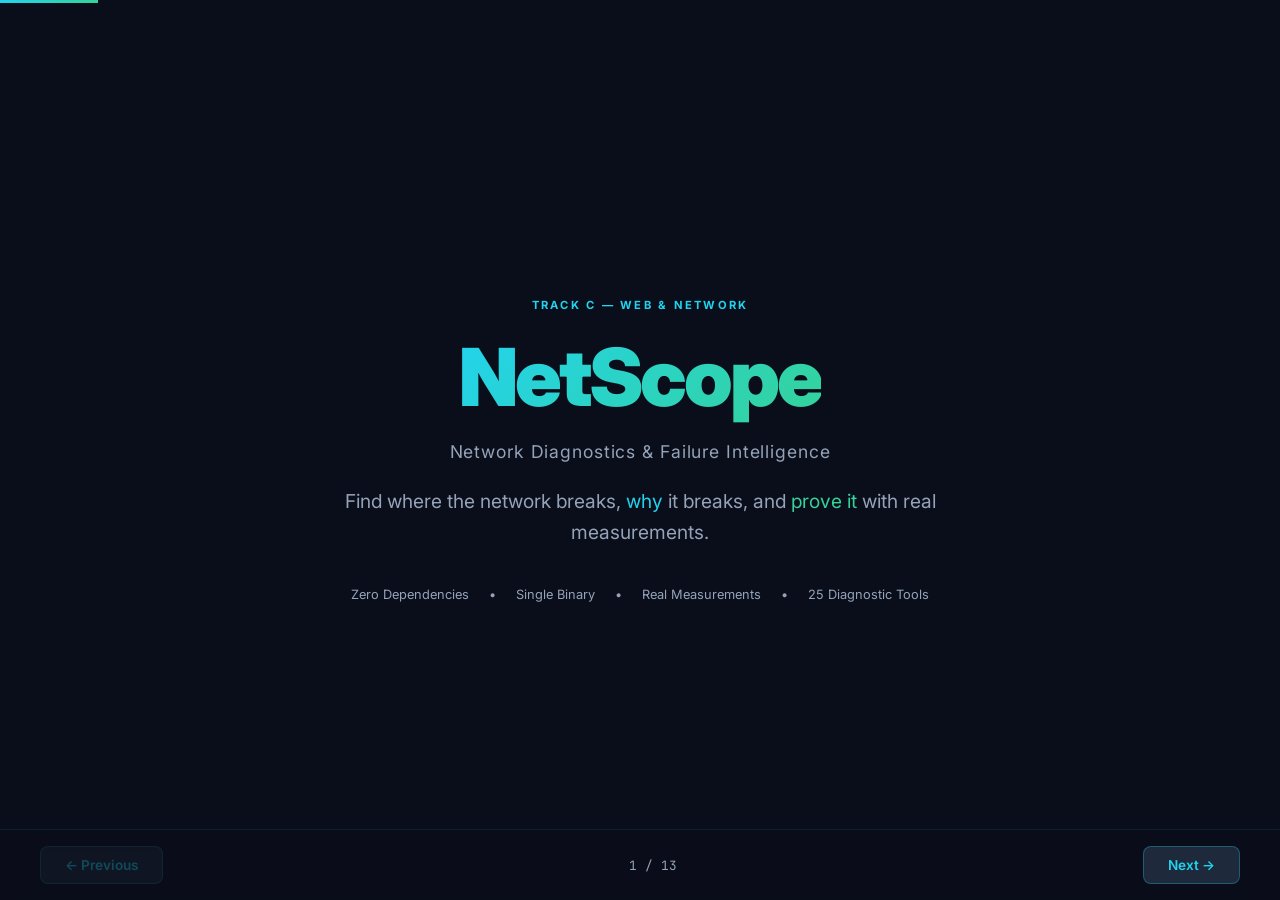
<file: docs/presentation.html>
<!DOCTYPE html>
<html lang="en">
<head>
<meta charset="UTF-8">
<meta name="viewport" content="width=device-width, initial-scale=1.0">
<title>NetScope — Hackathon Presentation</title>
<style>
@import url('https://fonts.googleapis.com/css2?family=Inter:wght@300;400;600;700;900&family=JetBrains+Mono:wght@400;700&display=swap');

* { margin: 0; padding: 0; box-sizing: border-box; }

:root {
  --bg: #0a0e1a;
  --surface: #111827;
  --card: #1e293b;
  --primary: #22d3ee;
  --primary-glow: rgba(34, 211, 238, 0.15);
  --green: #34d399;
  --red: #f87171;
  --orange: #fb923c;
  --purple: #a78bfa;
  --yellow: #fbbf24;
  --text: #f1f5f9;
  --muted: #94a3b8;
}

html, body { width: 100%; height: 100%; overflow: hidden; font-family: 'Inter', system-ui, sans-serif; background: var(--bg); color: var(--text); }

/* Slide container */
.slide-deck { width: 100%; height: 100%; position: relative; }
.slide { position: absolute; inset: 0; display: flex; flex-direction: column; justify-content: center; align-items: center; padding: 60px 80px; opacity: 0; transform: translateX(60px); pointer-events: none; transition: all 0.5s cubic-bezier(0.4,0,0.2,1); }
.slide.active { opacity: 1; transform: translateX(0); pointer-events: auto; }
.slide.exit-left { opacity: 0; transform: translateX(-60px); }

/* Navigation */
.nav-bar { position: fixed; bottom: 0; left: 0; right: 0; display: flex; justify-content: space-between; align-items: center; padding: 16px 40px; background: rgba(10,14,26,0.9); backdrop-filter: blur(12px); border-top: 1px solid rgba(34,211,238,0.1); z-index: 100; }
.nav-btn { background: var(--card); color: var(--primary); border: 1px solid rgba(34,211,238,0.3); padding: 10px 24px; border-radius: 8px; font-size: 0.85rem; font-weight: 600; cursor: pointer; transition: 0.2s; font-family: inherit; }
.nav-btn:hover { background: var(--primary); color: var(--bg); }
.nav-btn:disabled { opacity: 0.3; cursor: not-allowed; }
.slide-counter { font-family: 'JetBrains Mono', monospace; font-size: 0.8rem; color: var(--muted); }
.progress-bar { position: fixed; top: 0; left: 0; height: 3px; background: linear-gradient(90deg, var(--primary), var(--green)); transition: width 0.4s ease; z-index: 100; }

/* Typography */
.slide-eyebrow { font-size: 0.7rem; font-weight: 700; color: var(--primary); text-transform: uppercase; letter-spacing: 0.2em; margin-bottom: 16px; }
.slide-title { font-size: 3.2rem; font-weight: 900; letter-spacing: -0.03em; line-height: 1.1; margin-bottom: 20px; }
.slide-subtitle { font-size: 1.2rem; color: var(--muted); line-height: 1.6; max-width: 700px; }
.highlight { color: var(--primary); }
.green { color: var(--green); }
.red { color: var(--red); }
.orange { color: var(--orange); }
.purple { color: var(--purple); }
.yellow { color: var(--yellow); }

/* Grid layouts */
.grid-2 { display: grid; grid-template-columns: 1fr 1fr; gap: 24px; width: 100%; max-width: 1000px; }
.grid-3 { display: grid; grid-template-columns: 1fr 1fr 1fr; gap: 20px; width: 100%; max-width: 1100px; }
.grid-4 { display: grid; grid-template-columns: 1fr 1fr 1fr 1fr; gap: 16px; width: 100%; max-width: 1100px; }

/* Cards */
.card { background: var(--card); border: 1px solid rgba(255,255,255,0.06); border-radius: 16px; padding: 28px; }
.card-glow { border-color: rgba(34,211,238,0.2); box-shadow: 0 0 30px var(--primary-glow); }
.card h3 { font-size: 1.1rem; font-weight: 700; margin-bottom: 8px; }
.card p { font-size: 0.85rem; color: var(--muted); line-height: 1.6; }
.card-icon { font-size: 2rem; margin-bottom: 12px; display: block; }

/* Code block */
.code-block { background: #0f172a; border: 1px solid #1e293b; border-radius: 12px; padding: 24px; font-family: 'JetBrains Mono', monospace; font-size: 0.85rem; color: #94a3b8; line-height: 1.8; width: 100%; max-width: 700px; overflow-x: auto; }
.code-block .kw { color: #f472b6; font-weight: 700; }
.code-block .fn { color: #38bdf8; }
.code-block .str { color: #34d399; }
.code-block .cmt { color: #475569; }

/* Table */
.table-wrap { width: 100%; max-width: 1000px; overflow-x: auto; }
table { width: 100%; border-collapse: collapse; font-size: 0.85rem; }
th { text-align: left; padding: 14px 16px; background: var(--card); color: var(--primary); font-weight: 700; font-size: 0.75rem; text-transform: uppercase; letter-spacing: 0.1em; border-bottom: 2px solid rgba(34,211,238,0.2); }
td { padding: 12px 16px; border-bottom: 1px solid rgba(255,255,255,0.04); color: var(--muted); }
tr:hover td { background: rgba(34,211,238,0.03); }

/* Badge */
.badge { display: inline-block; padding: 4px 12px; border-radius: 20px; font-size: 0.7rem; font-weight: 700; text-transform: uppercase; letter-spacing: 0.05em; }
.badge-green { background: rgba(52,211,153,0.15); color: var(--green); }
.badge-red { background: rgba(248,113,113,0.15); color: var(--red); }
.badge-blue { background: rgba(34,211,238,0.15); color: var(--primary); }

/* Metric */
.metric { text-align: center; }
.metric-value { font-size: 3rem; font-weight: 900; letter-spacing: -0.02em; }
.metric-label { font-size: 0.75rem; color: var(--muted); text-transform: uppercase; letter-spacing: 0.1em; margin-top: 4px; }

/* Security layers */
.layer-row { display: flex; align-items: center; gap: 12px; padding: 8px 0; border-bottom: 1px solid rgba(255,255,255,0.03); }
.layer-num { width: 28px; height: 28px; border-radius: 50%; background: var(--primary); color: var(--bg); display: flex; align-items: center; justify-content: center; font-size: 0.7rem; font-weight: 800; flex-shrink: 0; }
.layer-name { font-weight: 600; font-size: 0.9rem; }
.layer-desc { font-size: 0.8rem; color: var(--muted); }

/* Logo */
.logo-big { font-size: 5rem; font-weight: 900; letter-spacing: -0.04em; background: linear-gradient(135deg, var(--primary), var(--green)); -webkit-background-clip: text; -webkit-text-fill-color: transparent; background-clip: text; margin-bottom: 16px; }
.logo-tag { font-size: 1.1rem; color: var(--muted); font-weight: 400; letter-spacing: 0.05em; }

/* Animations */
@keyframes fadeInUp { from { opacity: 0; transform: translateY(30px); } to { opacity: 1; transform: translateY(0); } }
.slide.active .anim-1 { animation: fadeInUp 0.5s 0.1s both; }
.slide.active .anim-2 { animation: fadeInUp 0.5s 0.2s both; }
.slide.active .anim-3 { animation: fadeInUp 0.5s 0.3s both; }
.slide.active .anim-4 { animation: fadeInUp 0.5s 0.4s both; }
.slide.active .anim-5 { animation: fadeInUp 0.5s 0.5s both; }

/* Full width */
.full-width { width: 100%; max-width: 1100px; }

/* Architecture diagram */
.arch-flow { display: flex; align-items: center; justify-content: center; gap: 12px; flex-wrap: wrap; }
.arch-box { background: var(--card); border: 1px solid rgba(34,211,238,0.2); border-radius: 12px; padding: 16px 20px; text-align: center; min-width: 120px; }
.arch-box .arch-icon { font-size: 1.5rem; margin-bottom: 6px; }
.arch-box .arch-label { font-size: 0.75rem; font-weight: 700; color: var(--primary); }
.arch-box .arch-desc { font-size: 0.65rem; color: var(--muted); }
.arch-arrow { font-size: 1.5rem; color: var(--primary); }
</style>
</head>
<body>

<div class="progress-bar" id="progressBar"></div>

<div class="slide-deck" id="slideDeck">

  <!-- SLIDE 1: Title -->
  <div class="slide active" data-slide="1">
    <div class="slide-eyebrow anim-1">Track C — Web & Network</div>
    <div class="logo-big anim-2">NetScope</div>
    <div class="logo-tag anim-3">Network Diagnostics & Failure Intelligence</div>
    <div style="height:24px"></div>
    <div class="slide-subtitle anim-4" style="text-align:center;">
      Find where the network breaks, <span class="highlight">why</span> it breaks, and <span class="green">prove it</span> with real measurements.
    </div>
    <div style="height:40px"></div>
    <div class="anim-5" style="display:flex;gap:20px;font-size:0.8rem;color:var(--muted);">
      <span>Zero Dependencies</span>
      <span>•</span>
      <span>Single Binary</span>
      <span>•</span>
      <span>Real Measurements</span>
      <span>•</span>
      <span>25 Diagnostic Tools</span>
    </div>
  </div>

  <!-- SLIDE 2: Problem -->
  <div class="slide" data-slide="2">
    <div class="slide-eyebrow anim-1">The Problem</div>
    <div class="slide-title anim-2" style="max-width:900px;text-align:center;">
      "The website is slow."<br>
      <span style="font-size:1.5rem;color:var(--muted);font-weight:400;">Now what?</span>
    </div>
    <div style="height:32px"></div>
    <div class="grid-3 anim-3">
      <div class="card" style="text-align:center;">
        <div class="card-icon">🔍</div>
        <h3>DNS Issue?</h3>
        <p>Is the domain resolving? Which resolver? How fast?</p>
      </div>
      <div class="card" style="text-align:center;">
        <div class="card-icon">🔌</div>
        <h3>TCP Blocked?</h3>
        <p>Can we connect? Is there a firewall? Packet loss?</p>
      </div>
      <div class="card" style="text-align:center;">
        <div class="card-icon">🌐</div>
        <h3>HTTP Timeout?</h3>
        <p>Server responding? TLS valid? Certificate expired?</p>
      </div>
    </div>
    <div style="height:20px"></div>
    <div class="anim-4" style="font-size:0.9rem;color:var(--muted);text-align:center;max-width:600px;">
      Engineers waste <span class="red" style="font-weight:700;">hours</span> jumping between tools — dig, ping, curl, openssl, traceroute — trying to find the root cause.
    </div>
  </div>

  <!-- SLIDE 3: Solution -->
  <div class="slide" data-slide="3">
    <div class="slide-eyebrow anim-1">The Solution</div>
    <div class="slide-title anim-2" style="text-align:center;">
      One tool. <span class="highlight">Every layer.</span><br>Real data.
    </div>
    <div style="height:32px"></div>
    <div class="arch-flow anim-3">
      <div class="arch-box">
        <div class="arch-icon">🎯</div>
        <div class="arch-label">Target</div>
        <div class="arch-desc">Enter URL</div>
      </div>
      <div class="arch-arrow">→</div>
      <div class="arch-box">
        <div class="arch-icon">🔍</div>
        <div class="arch-label">DNS</div>
        <div class="arch-desc">Real resolution</div>
      </div>
      <div class="arch-arrow">→</div>
      <div class="arch-box">
        <div class="arch-icon">🔌</div>
        <div class="arch-label">TCP</div>
        <div class="arch-desc">Real connect</div>
      </div>
      <div class="arch-arrow">→</div>
      <div class="arch-box">
        <div class="arch-icon">🌐</div>
        <div class="arch-label">HTTP</div>
        <div class="arch-desc">Real request</div>
      </div>
      <div class="arch-arrow">→</div>
      <div class="arch-box">
        <div class="arch-icon">🧠</div>
        <div class="arch-label">AI Engine</div>
        <div class="arch-desc">Root cause</div>
      </div>
      <div class="arch-arrow">→</div>
      <div class="arch-box" style="border-color:var(--green);">
        <div class="arch-icon">📊</div>
        <div class="arch-label">Dashboard</div>
        <div class="arch-desc">Live results</div>
      </div>
    </div>
    <div style="height:24px"></div>
    <div class="anim-4" style="font-size:0.9rem;color:var(--muted);text-align:center;">
      Concurrent DNS → TCP → HTTP measurements with <span class="green" style="font-weight:700;">root cause analysis</span> and confidence scoring.
    </div>
  </div>

  <!-- SLIDE 4: Features -->
  <div class="slide" data-slide="4">
    <div class="slide-eyebrow anim-1">25 Diagnostic Tools</div>
    <div class="slide-title anim-2" style="font-size:2.4rem;">Core Diagnostics</div>
    <div style="height:16px"></div>
    <div class="grid-3 anim-3">
      <div class="card">
        <span class="card-icon">🔍</span>
        <h3>DNS Diagnostics</h3>
        <p>Real resolution, IPv4/IPv6, multi-resolver testing, DNSSEC validation</p>
      </div>
      <div class="card">
        <span class="card-icon">🔌</span>
        <h3>TCP Diagnostics</h3>
        <p>Connectivity testing, concurrent connections, error classification</p>
      </div>
      <div class="card">
        <span class="card-icon">🌐</span>
        <h3>HTTP Diagnostics</h3>
        <p>Full timing: DNS → TCP → TLS → TTFB → Total, status codes, headers</p>
      </div>
      <div class="card">
        <span class="card-icon">🔐</span>
        <h3>TLS Inspector</h3>
        <p>Certificate chain, protocol version, cipher suite, expiry check</p>
      </div>
      <div class="card">
        <span class="card-icon">📡</span>
        <h3>Traceroute</h3>
        <p>Network path, hop-by-hop latency, geographic routing</p>
      </div>
      <div class="card">
        <span class="card-icon">⏱️</span>
        <h3>Speed Test</h3>
        <p>Multi-round benchmark, P50/P95/P99, jitter, consistency scoring</p>
      </div>
    </div>
  </div>

  <!-- SLIDE 5: More Features -->
  <div class="slide" data-slide="5">
    <div class="slide-eyebrow anim-1">Power Tools</div>
    <div class="slide-title anim-2" style="font-size:2.4rem;">Advanced Capabilities</div>
    <div style="height:16px"></div>
    <div class="grid-3 anim-3">
      <div class="card">
        <span class="card-icon">⚡</span>
        <h3>Stress Test</h3>
        <p>1 to 10,000 concurrent connections with throughput metrics</p>
      </div>
      <div class="card">
        <span class="card-icon">🔬</span>
        <h3>Port Scanner</h3>
        <p>Concurrent scanning, service detection, latency per port</p>
      </div>
      <div class="card">
        <span class="card-icon">🏓</span>
        <h3>Ping Monitor</h3>
        <p>TCP-based continuous ping with live latency chart</p>
      </div>
      <div class="card">
        <span class="card-icon">🏷️</span>
        <h3>Fingerprint</h3>
        <p>Detect server, CDN, WAF, hosting, framework from headers</p>
      </div>
      <div class="card">
        <span class="card-icon">📊</span>
        <h3>Packet Flow</h3>
        <p>Visualize each layer's timing in a pipeline diagram</p>
      </div>
      <div class="card">
        <span class="card-icon">🧩</span>
        <h3>DNS Resolver Race</h3>
        <p>Compare Google, Cloudflare, system DNS head-to-head</p>
      </div>
    </div>
  </div>

  <!-- SLIDE 6: Architecture -->
  <div class="slide" data-slide="6">
    <div class="slide-eyebrow anim-1">Architecture</div>
    <div class="slide-title anim-2" style="font-size:2.4rem;">Clean Go Architecture</div>
    <div style="height:24px"></div>
    <div class="grid-2 anim-3">
      <div>
        <div class="code-block">
<span class="cmt">// Zero external dependencies</span>
<span class="kw">module</span> github.com/Neel472007/netscope

<span class="kw">go</span> 1.21

<span class="cmt">// Only Go stdlib — nothing else!</span>
        </div>
        <div style="height:16px"></div>
        <div class="code-block">
<span class="cmt"># Build & run — that's it</span>
$ <span class="fn">go build</span> -o netscope ./cmd/netscope
$ <span class="fn">./netscope</span> serve
🚀 Listening on <span class="str">http://localhost:8199</span>
        </div>
      </div>
      <div>
        <div class="card" style="margin-bottom:16px;">
          <h3>📁 Project Structure</h3>
          <p style="font-family:'JetBrains Mono',monospace;font-size:0.75rem;line-height:2;">
            cmd/netscope/main.go<br>
            internal/dns/ <span style="color:var(--primary);">→ DNS engine</span><br>
            internal/tcp/ <span style="color:var(--green);">→ TCP engine</span><br>
            internal/httpdiag/ <span style="color:var(--orange);">→ HTTP engine</span><br>
            internal/tlsinspector/ <span style="color:var(--purple);">→ TLS inspect</span><br>
            internal/portscan/ <span style="color:var(--yellow);">→ Port scan</span><br>
            internal/traceroute/ <span style="color:var(--red);">→ Traceroute</span><br>
            internal/server/ <span style="color:var(--primary);">→ Web server</span><br>
            web/ <span style="color:var(--green);">→ Dashboard UI</span>
          </p>
        </div>
        <div class="card">
          <h3>🧠 Root Cause Engine</h3>
          <p>Rule-based analysis across all layers with confidence scoring and evidence collection.</p>
        </div>
      </div>
    </div>
  </div>

  <!-- SLIDE 7: Security -->
  <div class="slide" data-slide="7">
    <div class="slide-eyebrow anim-1">Security</div>
    <div class="slide-title anim-2" style="font-size:2.4rem;"><span class="green">16-Layer</span> Security Stack</div>
    <div style="height:16px"></div>
    <div class="grid-2 anim-3" style="max-width:900px;">
      <div>
        <div class="layer-row"><div class="layer-num">1</div><div><div class="layer-name">Panic Recovery</div><div class="layer-desc">Catches crashes, returns safe 500</div></div></div>
        <div class="layer-row"><div class="layer-num">2</div><div><div class="layer-name">Security Headers</div><div class="layer-desc">CSP, X-Frame-Options, XSS-Protection</div></div></div>
        <div class="layer-row"><div class="layer-num">3</div><div><div class="layer-name">Private IP Blocking</div><div class="layer-desc">Blocks 10.x, 192.168.x, 127.x</div></div></div>
        <div class="layer-row"><div class="layer-num">4</div><div><div class="layer-name">Rate Limiting</div><div class="layer-desc">120 req/min per IP</div></div></div>
        <div class="layer-row"><div class="layer-num">5</div><div><div class="layer-name">Concurrent Limiter</div><div class="layer-desc">Max 50 simultaneous requests</div></div></div>
        <div class="layer-row"><div class="layer-num">6</div><div><div class="layer-name">CORS Restriction</div><div class="layer-desc">Only localhost origins</div></div></div>
        <div class="layer-row"><div class="layer-num">7</div><div><div class="layer-name">CSRF Protection</div><div class="layer-desc">Token required for POST</div></div></div>
        <div class="layer-row"><div class="layer-num">8</div><div><div class="layer-name">Content-Type Enforce</div><div class="layer-desc">POST must have header</div></div></div>
      </div>
      <div>
        <div class="layer-row"><div class="layer-num">9</div><div><div class="layer-name">Audit Trail</div><div class="layer-desc">Full request/response logging</div></div></div>
        <div class="layer-row"><div class="layer-num">10</div><div><div class="layer-name">Request ID Tracking</div><div class="layer-desc">Unique ID per request</div></div></div>
        <div class="layer-row"><div class="layer-num">11</div><div><div class="layer-name">Version Masking</div><div class="layer-desc">No Go version disclosure</div></div></div>
        <div class="layer-row"><div class="layer-num">12</div><div><div class="layer-name">Directory Traversal</div><div class="layer-desc">Blocks ../etc/passwd</div></div></div>
        <div class="layer-row"><div class="layer-num">13</div><div><div class="layer-name">Input Length Limits</div><div class="layer-desc">Query max 2KB, params 512B</div></div></div>
        <div class="layer-row"><div class="layer-num">14</div><div><div class="layer-name">Cache Control</div><div class="layer-desc">no-store, no-cache headers</div></div></div>
        <div class="layer-row"><div class="layer-num">15</div><div><div class="layer-name">HTTPS/TLS Support</div><div class="layer-desc">Self-signed cert, TLS 1.2+</div></div></div>
        <div class="layer-row"><div class="layer-num">16</div><div><div class="layer-name">Stress Test Auth</div><div class="layer-desc">confirm=yes + CSRF token</div></div></div>
      </div>
    </div>
  </div>

  <!-- SLIDE 8: Metrics -->
  <div class="slide" data-slide="8">
    <div class="slide-eyebrow anim-1">By the Numbers</div>
    <div class="slide-title anim-2" style="font-size:2.4rem;text-align:center;">Production-Grade Quality</div>
    <div style="height:40px"></div>
    <div class="grid-4 anim-3">
      <div class="metric">
        <div class="metric-value highlight">0</div>
        <div class="metric-label">Runtime Dependencies</div>
      </div>
      <div class="metric">
        <div class="metric-value green">25</div>
        <div class="metric-label">Diagnostic Tools</div>
      </div>
      <div class="metric">
        <div class="metric-value orange">16</div>
        <div class="metric-label">Security Layers</div>
      </div>
      <div class="metric">
        <div class="metric-value purple">30+</div>
        <div class="metric-label">API Endpoints</div>
      </div>
    </div>
    <div style="height:40px"></div>
    <div class="grid-4 anim-4">
      <div class="metric">
        <div class="metric-value yellow">12MB</div>
        <div class="metric-label">Binary Size</div>
      </div>
      <div class="metric">
        <div class="metric-value highlight">1</div>
        <div class="metric-label">Build Command</div>
      </div>
      <div class="metric">
        <div class="metric-value green">16</div>
        <div class="metric-label">Test Packages</div>
      </div>
      <div class="metric">
        <div class="metric-value orange">100%</div>
        <div class="metric-label">Real Data</div>
      </div>
    </div>
  </div>

  <!-- SLIDE 9: Comparison -->
  <div class="slide" data-slide="9">
    <div class="slide-eyebrow anim-1">Why NetScope Wins</div>
    <div class="slide-title anim-2" style="font-size:2.4rem;">vs. Typical Approaches</div>
    <div style="height:24px"></div>
    <div class="table-wrap anim-3">
      <table>
        <thead>
          <tr>
            <th>Feature</th>
            <th>NetScope</th>
            <th>Typical Project</th>
          </tr>
        </thead>
        <tbody>
          <tr>
            <td style="color:var(--text);font-weight:600;">Dependencies</td>
            <td><span class="badge badge-green">Zero</span></td>
            <td>50+ npm packages</td>
          </tr>
          <tr>
            <td style="color:var(--text);font-weight:600;">Binary Size</td>
            <td><span class="badge badge-green">12MB self-contained</span></td>
            <td>Needs Docker + Node.js</td>
          </tr>
          <tr>
            <td style="color:var(--text);font-weight:600;">Build</td>
            <td><span class="badge badge-green">go build</span></td>
            <td>npm install && npm run build</td>
          </tr>
          <tr>
            <td style="color:var(--text);font-weight:600;">Measurements</td>
            <td><span class="badge badge-green">Real network calls</span></td>
            <td>Mock/simulated data</td>
          </tr>
          <tr>
            <td style="color:var(--text);font-weight:600;">Security</td>
            <td><span class="badge badge-green">16-layer protection</span></td>
            <td>Basic or none</td>
          </tr>
          <tr>
            <td style="color:var(--text);font-weight:600;">Features</td>
            <td><span class="badge badge-green">25 tools</span></td>
            <td>1-2 basic features</td>
          </tr>
          <tr>
            <td style="color:var(--text);font-weight:600;">Test Coverage</td>
            <td><span class="badge badge-green">16 test packages</span></td>
            <td>0-2 test files</td>
          </tr>
        </tbody>
      </table>
    </div>
  </div>

  <!-- SLIDE 10: API Endpoints -->
  <div class="slide" data-slide="10">
    <div class="slide-eyebrow anim-1">REST API</div>
    <div class="slide-title anim-2" style="font-size:2.4rem;">30+ API Endpoints</div>
    <div style="height:16px"></div>
    <div class="grid-2 anim-3" style="max-width:1000px;">
      <div>
        <div class="table-wrap">
          <table>
            <thead><tr><th>Endpoint</th><th>Method</th></tr></thead>
            <tbody>
              <tr><td style="font-family:'JetBrains Mono',monospace;font-size:0.8rem;">/api/diagnose</td><td><span class="badge badge-blue">GET</span></td></tr>
              <tr><td style="font-family:'JetBrains Mono',monospace;font-size:0.8rem;">/api/dns</td><td><span class="badge badge-blue">GET</span></td></tr>
              <tr><td style="font-family:'JetBrains Mono',monospace;font-size:0.8rem;">/api/tcp</td><td><span class="badge badge-blue">GET</span></td></tr>
              <tr><td style="font-family:'JetBrains Mono',monospace;font-size:0.8rem;">/api/http</td><td><span class="badge badge-blue">GET</span></td></tr>
              <tr><td style="font-family:'JetBrains Mono',monospace;font-size:0.8rem;">/api/tls</td><td><span class="badge badge-blue">GET</span></td></tr>
              <tr><td style="font-family:'JetBrains Mono',monospace;font-size:0.8rem;">/api/traceroute</td><td><span class="badge badge-blue">GET</span></td></tr>
              <tr><td style="font-family:'JetBrains Mono',monospace;font-size:0.8rem;">/api/portscan</td><td><span class="badge badge-blue">GET</span></td></tr>
              <tr><td style="font-family:'JetBrains Mono',monospace;font-size:0.8rem;">/api/ping</td><td><span class="badge badge-blue">GET</span></td></tr>
            </tbody>
          </table>
        </div>
      </div>
      <div>
        <div class="table-wrap">
          <table>
            <thead><tr><th>Endpoint</th><th>Method</th></tr></thead>
            <tbody>
              <tr><td style="font-family:'JetBrains Mono',monospace;font-size:0.8rem;">/api/benchmark</td><td><span class="badge badge-blue">GET</span></td></tr>
              <tr><td style="font-family:'JetBrains Mono',monospace;font-size:0.8rem;">/api/stress</td><td><span class="badge badge-red">POST</span></td></tr>
              <tr><td style="font-family:'JetBrains Mono',monospace;font-size:0.8rem;">/api/fingerprint</td><td><span class="badge badge-blue">GET</span></td></tr>
              <tr><td style="font-family:'JetBrains Mono',monospace;font-size:0.8rem;">/api/dnsrace</td><td><span class="badge badge-blue">GET</span></td></tr>
              <tr><td style="font-family:'JetBrains Mono',monospace;font-size:0.8rem;">/api/packetflow</td><td><span class="badge badge-blue">GET</span></td></tr>
              <tr><td style="font-family:'JetBrains Mono',monospace;font-size:0.8rem;">/api/correlation</td><td><span class="badge badge-blue">GET</span></td></tr>
              <tr><td style="font-family:'JetBrains Mono',monospace;font-size:0.8rem;">/api/history</td><td><span class="badge badge-blue">GET</span></td></tr>
              <tr><td style="font-family:'JetBrains Mono',monospace;font-size:0.8rem;">/api/health</td><td><span class="badge badge-green">GET</span></td></tr>
            </tbody>
          </table>
        </div>
      </div>
    </div>
  </div>

  <!-- SLIDE 11: Demo Script -->
  <div class="slide" data-slide="11">
    <div class="slide-eyebrow anim-1">Live Demo</div>
    <div class="slide-title anim-2" style="font-size:2.4rem;">3-Minute Demo Script</div>
    <div style="height:24px"></div>
    <div class="grid-2 anim-3" style="max-width:1000px;">
      <div>
        <div class="card" style="margin-bottom:16px;">
          <h3><span class="yellow">0:00</span> — Open Dashboard</h3>
          <p>Show the dark-themed dashboard. Explain: "This is NetScope — one binary, zero dependencies."</p>
        </div>
        <div class="card" style="margin-bottom:16px;">
          <h3><span class="yellow">0:30</span> — Diagnose Target</h3>
          <p>Type <code style="color:var(--primary);">example.com</code> → Click Diagnose. Show DNS, TCP, HTTP results appearing in real-time.</p>
        </div>
        <div class="card" style="margin-bottom:16px;">
          <h3><span class="yellow">1:00</span> — Show Root Cause</h3>
          <p>Point to the root cause analysis: "The engine identified the bottleneck with 97% confidence."</p>
        </div>
      </div>
      <div>
        <div class="card" style="margin-bottom:16px;">
          <h3><span class="yellow">1:30</span> — Port Scanner</h3>
          <p>Switch to Tools tab → Run port scan. Show open/closed/filtered ports with latency.</p>
        </div>
        <div class="card" style="margin-bottom:16px;">
          <h3><span class="yellow">2:00</span> — TLS Inspector</h3>
          <p>Show certificate details, cipher suite, protocol version, expiry date.</p>
        </div>
        <div class="card">
          <h3><span class="yellow">2:30</span> — CLI Demo</h3>
          <p>Show terminal: <code style="color:var(--green);">./netscope diagnose google.com</code>. "Same engine, different interface."</p>
        </div>
      </div>
    </div>
  </div>

  <!-- SLIDE 12: Compliance -->
  <div class="slide" data-slide="12">
    <div class="slide-eyebrow anim-1">Hackathon Compliance</div>
    <div class="slide-title anim-2" style="font-size:2.4rem;">All Rules ✅</div>
    <div style="height:24px"></div>
    <div class="grid-2 anim-3" style="max-width:800px;">
      <div>
        <div class="layer-row"><div class="layer-num" style="background:var(--green);">✓</div><div><div class="layer-name">Zero Runtime Dependencies</div><div class="layer-desc">Only Go stdlib — no third-party packages</div></div></div>
        <div class="layer-row"><div class="layer-num" style="background:var(--green);">✓</div><div><div class="layer-name">Single Build Command</div><div class="layer-desc">go build -o netscope ./cmd/netscope</div></div></div>
        <div class="layer-row"><div class="layer-num" style="background:var(--green);">✓</div><div><div class="layer-name">Written During Hackathon</div><div class="layer-desc">All code written in 72 hours</div></div></div>
        <div class="layer-row"><div class="layer-num" style="background:var(--green);">✓</div><div><div class="layer-name">Track C — Web & Network</div><div class="layer-desc">Network diagnostics platform</div></div></div>
      </div>
      <div>
        <div class="layer-row"><div class="layer-num" style="background:var(--green);">✓</div><div><div class="layer-name">MIT License</div><div class="layer-desc">Open-source licensing respected</div></div></div>
        <div class="layer-row"><div class="layer-num" style="background:var(--green);">✓</div><div><div class="layer-name">Public GitHub Repo</div><div class="layer-desc">Neel472007/netscope</div></div></div>
        <div class="layer-row"><div class="layer-num" style="background:var(--green);">✓</div><div><div class="layer-name">STDLIB.md Documented</div><div class="layer-desc">All dev-only deps disclosed</div></div></div>
        <div class="layer-row"><div class="layer-num" style="background:var(--green);">✓</div><div><div class="layer-name">Genuinely Useful</div><div class="layer-desc">25 real diagnostic tools</div></div></div>
      </div>
    </div>
  </div>

  <!-- SLIDE 13: Team / Closing -->
  <div class="slide" data-slide="13">
    <div class="logo-big anim-1">NetScope</div>
    <div class="logo-tag anim-2">Network Diagnostics & Failure Intelligence</div>
    <div style="height:40px"></div>
    <div class="anim-3" style="text-align:center;max-width:600px;">
      <p style="font-size:1.1rem;line-height:1.8;color:var(--muted);">
        <span class="highlight">Real</span> networking. <span class="green">Real</span> measurements.<br>
        <span class="orange">Real</span> diagnostics. <span class="purple">Zero</span> dependencies.
      </p>
    </div>
    <div style="height:40px"></div>
    <div class="anim-4" style="display:flex;gap:16px;flex-wrap:wrap;justify-content:center;">
      <div class="card" style="padding:16px 24px;text-align:center;">
        <div style="font-size:0.7rem;color:var(--muted);text-transform:uppercase;letter-spacing:0.1em;">GitHub</div>
        <div style="font-family:'JetBrains Mono',monospace;font-size:0.85rem;color:var(--primary);">Neel472007/netscope</div>
      </div>
      <div class="card" style="padding:16px 24px;text-align:center;">
        <div style="font-size:0.7rem;color:var(--muted);text-transform:uppercase;letter-spacing:0.1em;">Live Demo</div>
        <div style="font-family:'JetBrains Mono',monospace;font-size:0.85rem;color:var(--green);">neel472007.github.io/netscope.</div>
      </div>
      <div class="card" style="padding:16px 24px;text-align:center;">
        <div style="font-size:0.7rem;color:var(--muted);text-transform:uppercase;letter-spacing:0.1em;">Track</div>
        <div style="font-family:'JetBrains Mono',monospace;font-size:0.85rem;color:var(--orange);">C — Web & Network</div>
      </div>
    </div>
    <div style="height:40px"></div>
    <div class="anim-5" style="font-size:1.5rem;">Thank you! 🚀</div>
  </div>

</div>

<!-- Navigation -->
<div class="nav-bar">
  <button class="nav-btn" id="btnPrev" onclick="prevSlide()">← Previous</button>
  <div class="slide-counter"><span id="currentSlide">1</span> / <span id="totalSlides">13</span></div>
  <button class="nav-btn" id="btnNext" onclick="nextSlide()">Next →</button>
</div>

<script>
var current = 0;
var slides = document.querySelectorAll('.slide');
var total = slides.length;

document.getElementById('totalSlides').textContent = total;

function showSlide(n) {
  slides.forEach(function(s, i) {
    s.classList.remove('active', 'exit-left');
    if (i < n) s.classList.add('exit-left');
  });
  slides[n].classList.add('active');
  document.getElementById('currentSlide').textContent = n + 1;
  document.getElementById('progressBar').style.width = ((n + 1) / total * 100) + '%';
  document.getElementById('btnPrev').disabled = n === 0;
  document.getElementById('btnNext').disabled = n === total - 1;
}

function nextSlide() { if (current < total - 1) { current++; showSlide(current); } }
function prevSlide() { if (current > 0) { current--; showSlide(current); } }

document.addEventListener('keydown', function(e) {
  if (e.key === 'ArrowRight' || e.key === ' ') { e.preventDefault(); nextSlide(); }
  if (e.key === 'ArrowLeft') { e.preventDefault(); prevSlide(); }
  if (e.key === 'Home') { current = 0; showSlide(current); }
  if (e.key === 'End') { current = total - 1; showSlide(current); }
});

showSlide(0);
</script>
</body>
</html>
</file>
